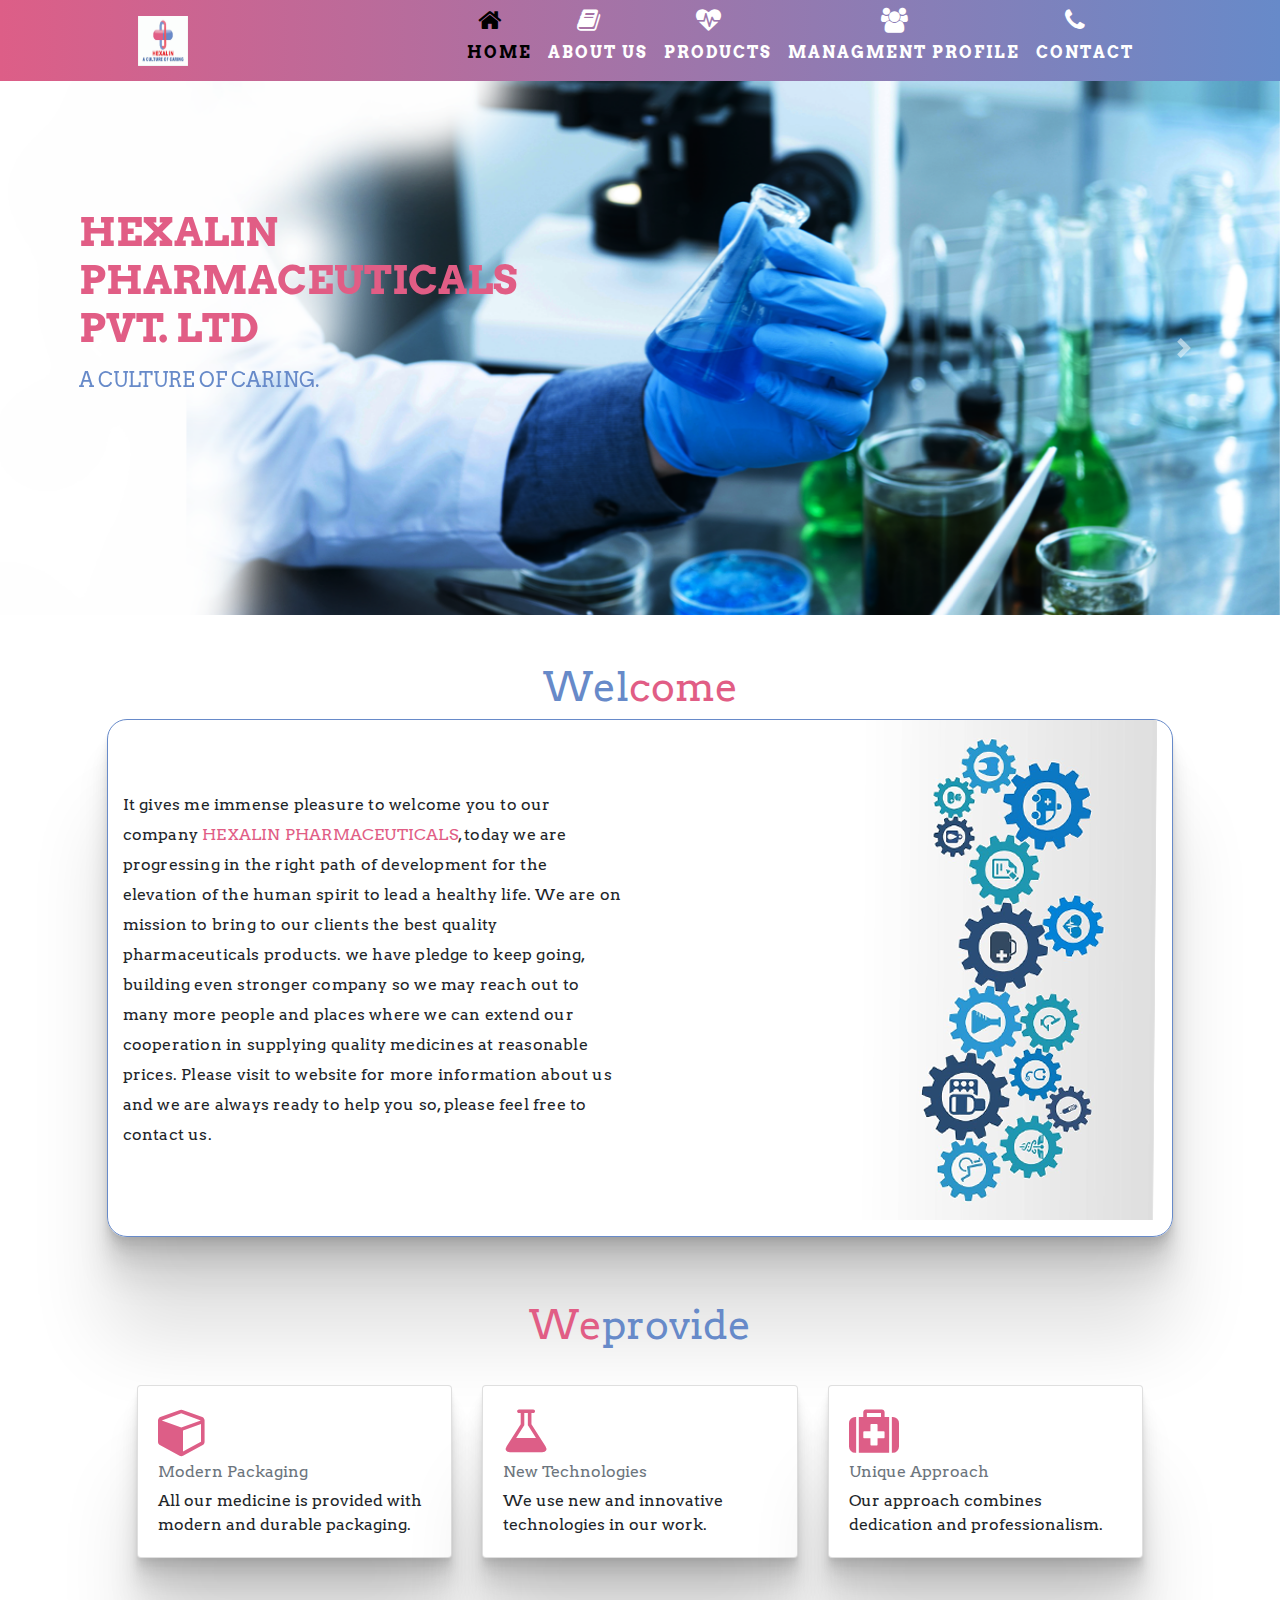
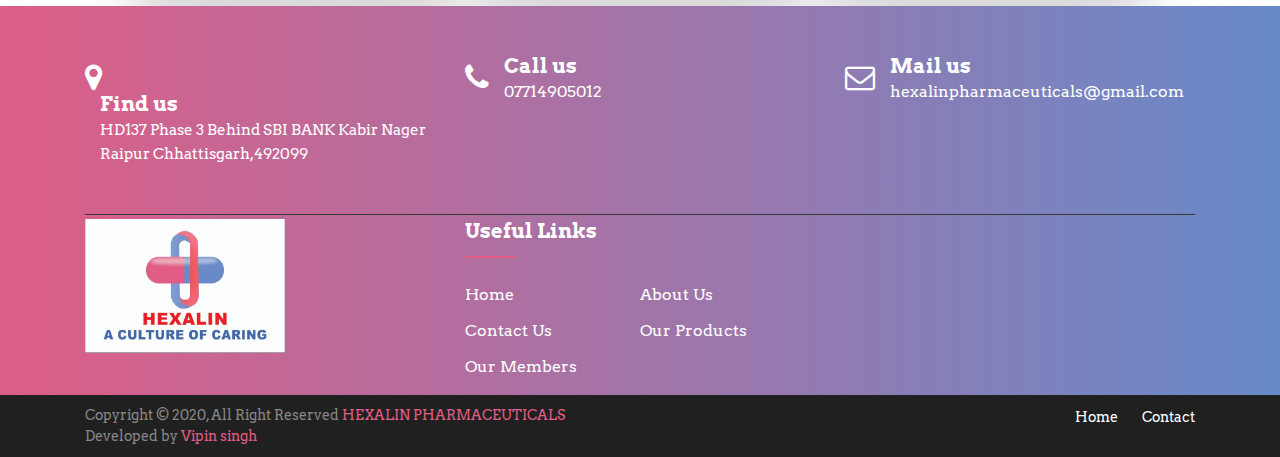
<file: index.html>
<!doctype html>
<html lang="en">

<head>
  <!-- Required meta tags -->
  <meta charset="utf-8">
  <meta name="viewport" content="width=device-width, initial-scale=1, shrink-to-fit=no">

  <!-- Bootstrap CSS -->
  <link rel="stylesheet" href="src/css/bootstrap.min.css">

  <!--  font awesome icons  -->
  <link rel="stylesheet" href="src/css/font-awesome-4.7.0/css/font-awesome.min.css">

  <link rel="stylesheet" href="src/css/style.css">
  <link rel="stylesheet" href="src/css/responsive.css">

  <script>
    window.addEventListener('load',function(){
  document.querySelector('body').classList.add("loaded")  
});
  </script>
  <title>HEXALIN PHARMACEUTICALS</title>
</head>

<body>

  <div id="loader-wrapper">
    <div id="loader"></div>
    <div class="loader-section section-left"></div>
    <div class="loader-section section-right"></div>
  </div>
  <!--Navbar start-->

  <!--navbar started-->
  <header class="nav_style">
    <div class="container-fluid mx-auto">
        <div class="row">
            <div class="col-md-10 col-12 mx-auto">
                <nav class="navbar navbar-expand-lg">
                    <a class="navbar-brand" href="#"><img src="images/logo.jpg" width="50rem" height="50rem"></a>
                    <button class="navbar-toggler" type="button" data-toggle="collapse"
                        data-target="#navbarSupportedContent" aria-controls="navbarSupportedContent"
                        aria-expanded="false" aria-label="Toggle navigation"><img src="images/menu.png" height="30px" width="30px">
                    </button>

                    <div class="collapse navbar-collapse" id="navbarSupportedContent">
                        <ul class="navbar-nav ml-auto text-center">
                            <li class="nav-item">
                              <i class="fa fa-home" aria-hidden="true" style="color:black;"></i>
                                <a class="nav-link" href="index.html" style="color:black;">Home <span class="sr-only">(current)</span></a>
                            </li>
                            <li class="nav-item">
                              <i class="fa fa-book" aria-hidden="true" ></i>
                                <a class="nav-link" href="about.html">About us</a>
                            </li>
                            <li class="nav-item">
                              <i class="fa fa-heartbeat" aria-hidden="true"></i>
                                <a class="nav-link" href="products.html">Products</a>
                            </li>
                            <li class="nav-item">
                              <i class="fa fa-users" aria-hidden="true"></i>
                              <a class="nav-link" href="managment.html">Managment Profile</a>
                          </li>
                            <li class="nav-item">
                              <i class="fa fa-phone" aria-hidden="true"></i>
                                <a class="nav-link" href="contact.html">Contact</a>
                            </li>
                        </ul>
                    </div>
                </nav>
            </div>
        </div>
    </div>
</header>
<!--navbar end-->




  <!--carousel section start-->
  <div id="carousel" class="carousel slide carousel-fade" data-ride="carousel">
    <div class="carousel-inner">
      <div class="carousel-caption hero_text">
        <div class="container-fluid  text-uppercase">
          <h1>HEXALIN PHARMACEUTICALS PVT. Ltd</h1>
          <h5 class="quote my-3">A culture of caring.</h5>
        </div>
      </div>
      <div class="carousel-item active">
        <img src="images/test2.png" class="d-block w-100" alt="...">
      </div>
      <div class="carousel-item">
        <img src="images/test3.png" class="d-block w-100" alt="...">
      </div>
      <div class="carousel-item">
        <img src="images/test4.png" class="d-block w-100" alt="...">
      </div>
     
    <a class="carousel-control-prev" href="#carousel" role="button" data-slide="prev">
      <span class="carousel-control-prev-icon" aria-hidden="true"></span>
      <span class="sr-only">Previous</span>
    </a>
    <a class="carousel-control-next" href="#carousel" role="button" data-slide="next">
      <span class="carousel-control-next-icon" aria-hidden="true"></span>
      <span class="sr-only">Next</span>
    </a>
  </div>
  </div>
  <!--Carousel section end-->

 <!--welcome sectiopn start-->

  <div class="container-fluid mx-auto welcome_section my-5" data-aos="fade-up">
    <div class="row">
      <div class="col-md-10 col-11 mx-auto">
        <div class="main_title">
          <h1><span class="text1">Wel</span><span class="span_text">come</span></h1>
      </div>
        <div class="row welcome_row">
          <div class="col-md-6 col-12 wel_col_text" id="wel_para">
            <div class="main_text">
              <p>It gives me immense pleasure to welcome you to our company <span class="span_text text-uppercase">HEXALIN pharmaceuticals</span>, today we are progressing in the right path of development for the elevation of the human spirit to lead a healthy life. We are on mission to bring to our clients the best quality pharmaceuticals products.
                we have pledge to keep going, building even stronger company so we may reach out to many more people and places where we can extend our cooperation in supplying quality medicines at reasonable prices. Please visit to website for more information about us and we are always ready to help you so, please feel free to contact us. </p>
            </div>
          </div>
          <div class="col-md-6 col-12 d-flex align-items-end justify-content-end" id="wel_img">
            <figure>
              <img src="images/wel.png" class="img-fluid wel1">
              <img src="images/wel2.jpg" class="img-fluid wel2">
            </figure>
          </div>
        </div>
      </div>
    </div>

  </div>

  <!--welcome sectiopn end-->

  <!--we provide start-->

  <div class="container-fluid mx-auto provide_section my-5" data-aos="flip-down">
    <div class="row">
      <div class="col-md-10 col-11 mx-auto">
        <div class="main_title my-3">
          <h1><span class="span_text">We</span><span class="text1">provide</span></h1>
      </div>
      <div class="row we_pro_row d-flex justify-content-center align-items-center mx-auto">
        <div class="col-md-4 col-11">
          <div class="card box" >
            <div class="card-body">
              <h5 class="card-title"><i class="fa fa-cube" aria-hidden="true"></i>
              </h5>
              <h6 class="card-subtitle mb-2 text-muted">Modern Packaging</h6>
              <p class="card-text">All our medicine is provided with modern and durable packaging.</p>
            </div>
          </div>
        </div>
        <div class="col-md-4 col-11">
          <div class="card" >
            <div class="card-body">
              <h5 class="card-title"><i class="fa fa-flask" aria-hidden="true"></i></h5>
              <h6 class="card-subtitle mb-2 text-muted">New Technologies</h6>
              <p class="card-text">We use new and innovative technologies in our work.</p>
            </div>
          </div>
        </div>
        <div class="col-md-4 col-11">
          <div class="card" >
            <div class="card-body">
              <h5 class="card-title"><i class="fa fa-medkit" aria-hidden="true"></i>
              </h5>
              <h6 class="card-subtitle mb-2 text-muted">Unique Approach</h6>
              <p class="card-text">Our approach combines dedication and professionalism.</p>
            </div>
          </div>
        </div>
      </div>
      </div>
      </div>
      </div>


   <!--we provide end-->

    <!--Footer start-->

    <footer class="footer-section">
      <div class="container">
          <div class="footer-cta pt-5 pb-5">
              <div class="row">
                  <div class="col-xl-4 col-md-4 mb-30">
                      <div class="single-cta">
                          <i class="fa fa-map-marker" aria-hidden="true"></i>
                          <div class="cta-text">
                              <h4>Find us</h4>
                              <span>HD137 Phase 3 Behind SBI BANK Kabir Nager Raipur Chhattisgarh,492099</span>
                          </div>
                      </div>
                  </div>
                  <div class="col-xl-4 col-md-4 mb-30">
                      <div class="single-cta">
                          <i class="fa fa-phone" aria-hidden="true"></i>
                          <div class="cta-text">
                              <h4>Call us</h4>
                              <a href="tel:07714905012">07714905012</a>
                          </div>
                      </div>
                  </div>
                  <div class="col-xl-4 col-md-4 mb-30">
                      <div class="single-cta">
                          <i class="fa fa-envelope-o" aria-hidden="true"></i>
                          <div class="cta-text">
                              <h4>Mail us</h4>
                              <a href="mailto:viprock234@gmail.com" ><p class="mail">hexalinpharmaceuticals@gmail.com</p></a>
                          </div>
                      </div>
                  </div>
              </div>
          </div>
          <div class="footer-content pt-1 pb-1">
              <div class="row">
                  <div class="col-xl-4 col-lg-4">
                      <div class="footer-widget">
                          <div class="footer-logo">
                              <a href="index.html"><img src="images/logo.jpg" class="img-fluid" alt="logo"></a>
                          </div>
                      </div>
                  </div>
                  <div class="col-xl-4 col-lg-4 col-md-6">
                      <div class="footer-widget">
                          <div class="footer-widget-heading">
                              <h3>Useful Links</h3>
                          </div>
                          <ul>
                              <li><a href="index.html">Home</a></li>
                              <li><a href="about.html">About us</a></li>
                              <li><a href="contact.html">Contact us</a></li>
                              <li><a href="products.html">Our products</a></li>
                              <li><a href="managment.html">Our members</a></li>
                          </ul>
                      </div>
                  </div>
                  </div>
              </div>
          </div>
      </div>
      <div class="copyright-area">
          <div class="container">
              <div class="row">
                  <div class="col-xl-6 col-lg-6 text-center text-lg-left">
                      <div class="copyright-text">
                          <p>Copyright &copy; 2020, All Right Reserved <a href="index.html">HEXALIN PHARMACEUTICALS</a></p>
                          <p>Developed by <a href="https://vipin7974.github.io/vipin-singh.github.io/">Vipin singh</a></p>
                      </div>
                  </div>
                  <div class="col-xl-6 col-lg-6 d-none d-lg-block text-right">
                      <div class="footer-menu">
                          <ul>
                              <li><a href="index.html">Home</a></li>
                              <li><a href="contact.html">Contact</a></li>
                          </ul>
                      </div>
                  </div>
              </div>
          </div>
      </div>
  </footer>
  
  <!---footer end-->



  <!--  Jquery js file  -->
  <script src="src/js/jquery.3.5.0.js"></script>

  <!--  Bootstrap js file  -->
  <script src="src/js/bootstrap.bundle.js"></script>

</body>

</html>
</file>
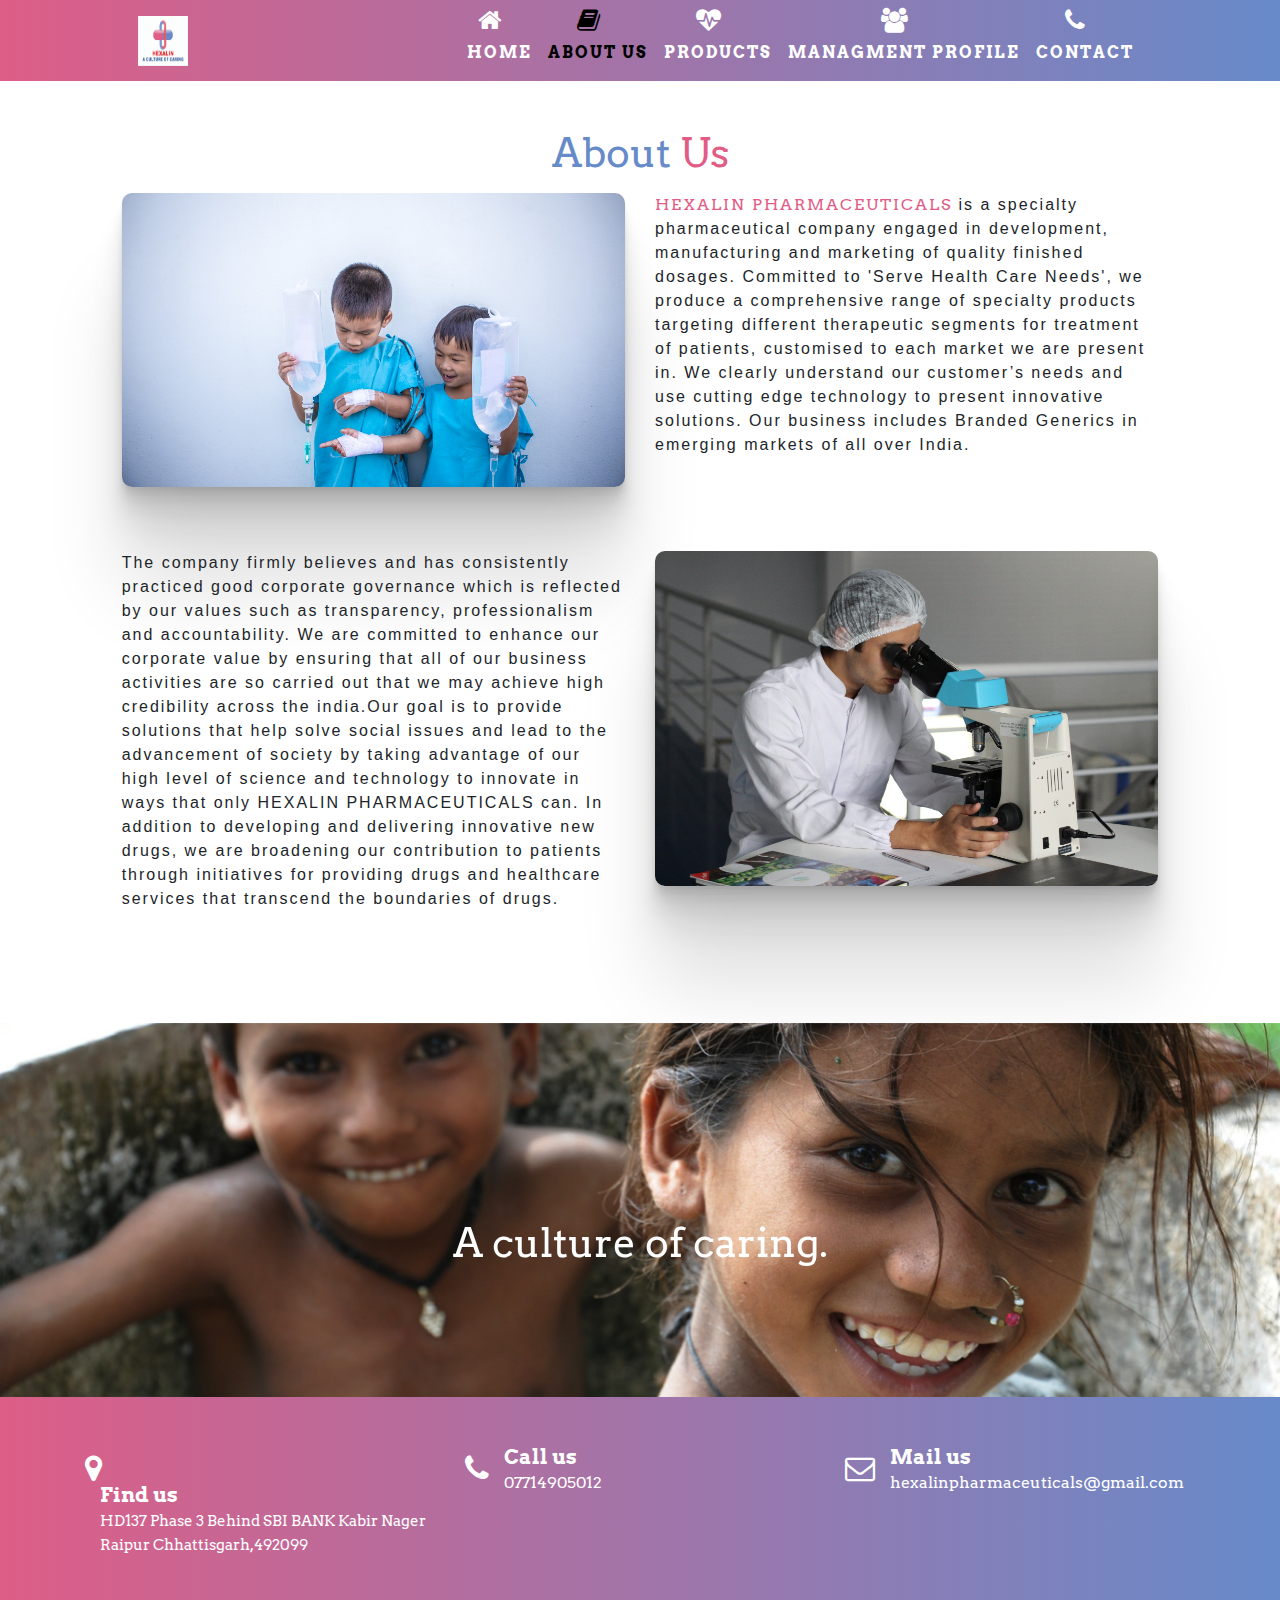
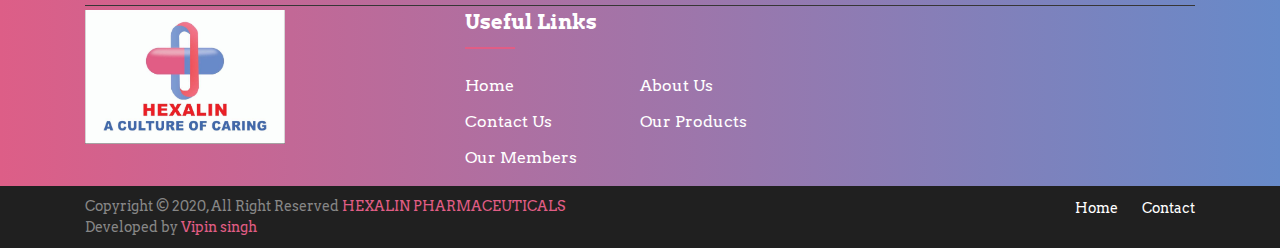
<file: about.html>
<!DOCTYPE html>
<html lang="en">

<head>
    <meta charset="UTF-8">
    <meta name="viewport" content="width=device-width, initial-scale=1.0">
     <!-- Bootstrap CSS -->
  <link rel="stylesheet" href="src/css/bootstrap.min.css">

  <!--  font awesome icons  -->
  <link rel="stylesheet" href="src/css/font-awesome-4.7.0/css/font-awesome.min.css">

    <link rel="stylesheet" href="src/css/style.css">
    <link rel="stylesheet" href="src/css/about.css">
    <link rel="stylesheet" href="src/css/responsive.css">
    <title>about us</title>
</head>

<body>

    <!--navbar started-->
  <header class="nav_style">
    <div class="container-fluid mx-auto">
        <div class="row">
            <div class="col-md-10 col-12 mx-auto">
                <nav class="navbar navbar-expand-lg">
                    <a class="navbar-brand" href="#"><img src="images/logo.jpg" width="50rem" height="50rem"></a>
                    <button class="navbar-toggler" type="button" data-toggle="collapse"
                        data-target="#navbarSupportedContent" aria-controls="navbarSupportedContent"
                        aria-expanded="false" aria-label="Toggle navigation"><img src="images/menu.png" height="30px" width="30px">
                    </button>

                    <div class="collapse navbar-collapse" id="navbarSupportedContent">
                        <ul class="navbar-nav ml-auto text-center">
                            <li class="nav-item">
                              <i class="fa fa-home" aria-hidden="true"></i>
                                <a class="nav-link" href="index.html">Home <span class="sr-only">(current)</span></a>
                            </li>
                            <li class="nav-item">
                              <i class="fa fa-book" aria-hidden="true" style="color:black;"></i>
                                <a class="nav-link" href="about.html" style="color:black;">About us</a>
                            </li>
                            <li class="nav-item">
                              <i class="fa fa-heartbeat" aria-hidden="true"></i>
                                <a class="nav-link" href="products.html">Products</a>
                            </li>
                            <li class="nav-item">
                              <i class="fa fa-users" aria-hidden="true"></i>
                              <a class="nav-link" href="managment.html">Managment Profile</a>
                          </li>
                            <li class="nav-item">
                              <i class="fa fa-phone" aria-hidden="true"></i>
                                <a class="nav-link" href="contact.html">Contact</a>
                            </li>
                        </ul>
                    </div>
                </nav>
            </div>
        </div>
    </div>
</header>
<!--navbar end-->
    <!--About section start-->

    <div class="container-fluid my-5 mx-auto about_main" id="about_main">
        <div class="row">
            <div class="col-md-10 col-11 mx-auto">
                <div class="main_title">
                    <h1><span class="text1">About </span><span class="span_text">Us</span></h1>
                </div>
                <div class="row main_about_row my-3">
                    <div class="col-md-6 col-10 mx-auto first">
                        <figure>
                            <img src="images/antibiotics-1782433_1920.jpg" class="img-fluid">
                        </figure>
                    </div>
                    <div class="col-md-6 col-10 mx-auto  second">
                        <p>
                            <spna class="span_text">HEXALIN PHARMACEUTICALS</spna> is a specialty pharmaceutical company
                            engaged in development, manufacturing and marketing of quality finished dosages. Committed
                            to 'Serve Health Care Needs', we produce a comprehensive range of specialty products
                            targeting different therapeutic segments for treatment of patients, customised to each
                            market we are present in. We clearly understand our customer’s needs and use cutting edge
                            technology to present innovative solutions. Our business includes Branded Generics in
                            emerging markets of all over India.
                        </p>
                    </div>
                </div>
                <div class="row main_about_row my-5">
                    <div class="col-md-6 col-10 mx-auto second">
                        <p>
                            The company firmly believes and has consistently practiced good corporate governance which is reflected by our values such as transparency, professionalism and accountability. We are committed to enhance our corporate value by ensuring that all of our business activities are so carried out that we may achieve high credibility across the india.Our goal is to provide solutions that help solve social issues and lead to the advancement of society by taking advantage of our high level of science and technology to innovate in ways that only HEXALIN PHARMACEUTICALS can. In addition to developing and delivering innovative new drugs, we are broadening our contribution to patients through initiatives for providing drugs and healthcare services that transcend the boundaries of drugs.
                        </p>
                    </div>
                    <div class="col-md-6 col-10 first mx-auto">
                        <figure>
                            <img src="images/scientist-2141259_1920.jpg" class="img-fluid">
                        </figure>
                    </div>
                </div>
            </div>
        </div>
    </div>
    </div>
    <!--About section end-->

    <!---Images section-->
    <div id="carousel2" class="carousel slide carousel-fade" data-ride="carousel" data-interval="3000">
        <div class="carousel-inner">
            <div class="carousel-caption" id="img_text">
                <h1>A culture of caring.</h1>
            </div>
            <div class="carousel-item active">
                <img class="d-block w-100" src="images/sss1.png" alt="First slide">
            </div>
            <div class="carousel-item">
                <img class="d-block w-100" src="images/ssssss.png" alt="Second slide">
            </div>
            <div class="carousel-item">
                <img class="d-block w-100" src="images/sssss2.png" alt="Second slide">
            </div>
        </div>
    </div>
    <!---Images section-->

  <!--Footer start-->

  <footer class="footer-section">
    <div class="container">
        <div class="footer-cta pt-5 pb-5">
            <div class="row">
                <div class="col-xl-4 col-md-4 mb-30">
                    <div class="single-cta">
                        <i class="fa fa-map-marker" aria-hidden="true"></i>
                        <div class="cta-text">
                            <h4>Find us</h4>
                            <span>HD137 Phase 3 Behind SBI BANK Kabir Nager Raipur Chhattisgarh,492099</span>
                        </div>
                    </div>
                </div>
                <div class="col-xl-4 col-md-4 mb-30">
                    <div class="single-cta">
                        <i class="fa fa-phone" aria-hidden="true"></i>
                        <div class="cta-text">
                            <h4>Call us</h4>
                            <a href="tel:07714905012">07714905012</a>
                        </div>
                    </div>
                </div>
                <div class="col-xl-4 col-md-4 mb-30">
                    <div class="single-cta">
                        <i class="fa fa-envelope-o" aria-hidden="true"></i>
                        <div class="cta-text">
                            <h4>Mail us</h4>
                            <a href="mailto:viprock234@gmail.com" ><p class="mail">hexalinpharmaceuticals@gmail.com</p></a>
                        </div>
                    </div>
                </div>
            </div>
        </div>
        <div class="footer-content pt-1 pb-1">
            <div class="row">
                <div class="col-xl-4 col-lg-4">
                    <div class="footer-widget">
                        <div class="footer-logo">
                            <a href="index.html"><img src="images/logo.jpg" class="img-fluid" alt="logo"></a>
                        </div>
                    </div>
                </div>
                <div class="col-xl-4 col-lg-4 col-md-6">
                    <div class="footer-widget">
                        <div class="footer-widget-heading">
                            <h3>Useful Links</h3>
                        </div>
                        <ul>
                            <li><a href="index.html">Home</a></li>
                            <li><a href="about.html">About us</a></li>
                            <li><a href="contact.html">Contact us</a></li>
                            <li><a href="products.html">Our products</a></li>
                            <li><a href="managment.html">Our members</a></li>
                        </ul>
                    </div>
                </div>
                </div>
            </div>
        </div>
    </div>
    <div class="copyright-area">
        <div class="container">
            <div class="row">
                <div class="col-xl-6 col-lg-6 text-center text-lg-left">
                    <div class="copyright-text">
                        <p>Copyright &copy; 2020, All Right Reserved <a href="index.html">HEXALIN PHARMACEUTICALS</a></p>
                        <p>Developed by <a href="https://vipin7974.github.io/vipin-singh.github.io/">Vipin singh</a></p>
                    </div>
                </div>
                <div class="col-xl-6 col-lg-6 d-none d-lg-block text-right">
                    <div class="footer-menu">
                        <ul>
                            <li><a href="index.html">Home</a></li>
                            <li><a href="contact.html">Contact</a></li>
                        </ul>
                    </div>
                </div>
            </div>
        </div>
    </div>
</footer>

<!---footer end-->


    <!--  Jquery js file  -->
    <script src="src/js/jquery.3.5.0.js"></script>

    <!--  Bootstrap js file  -->
    <script src="src/js/bootstrap.bundle.js"></script>
</body>

</html>
</file>
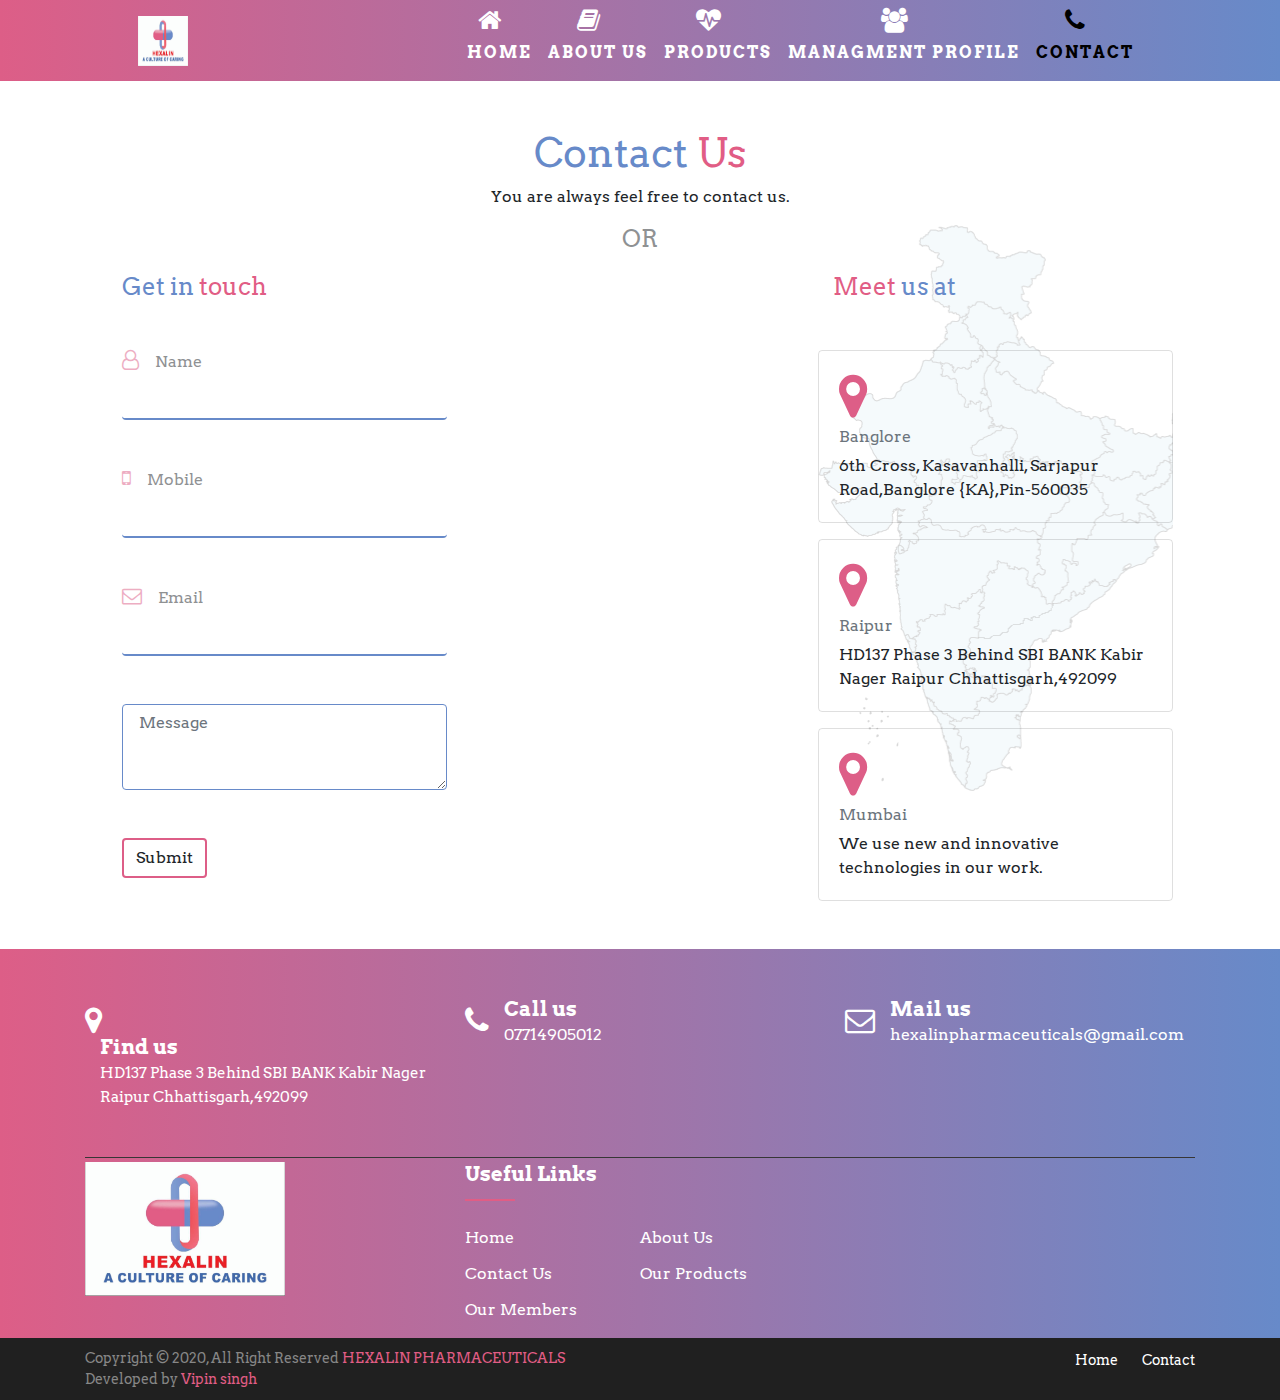
<file: contact.html>
<!DOCTYPE html>
<html lang="en">

<head>
    <meta charset="UTF-8">
    <meta name="viewport" content="width=device-width, initial-scale=1.0">
     <!-- Bootstrap CSS -->
  <link rel="stylesheet" href="src/css/bootstrap.min.css">

  <!--  font awesome icons  -->
  <link rel="stylesheet" href="src/css/font-awesome-4.7.0/css/font-awesome.min.css">

    <link rel="stylesheet" href="src/css/style.css">
    <link rel="stylesheet" href="src/css/contact.css">
    <link rel="stylesheet" href="src/css/responsive.css">

    <title>HEXALIN PHARMACEUTICALS</title>
</head>

<body>
    <script type="text/javascript">var submitted=false;</script>
    
    <!--Update the URL for thank you page on form submit -->
    <iframe name="hidden_iframe" id="hidden_iframe" style="display:none;"      
    onload="if(submitted){window.location.href = '/';}"></iframe> 
   <!--navbar started-->
  <header class="nav_style">
    <div class="container-fluid mx-auto">
        <div class="row">
            <div class="col-md-10 col-12 mx-auto">
                <nav class="navbar navbar-expand-lg">
                    <a class="navbar-brand" href="#"><img src="images/logo.jpg" width="50rem" height="50rem"></a>
                    <button class="navbar-toggler" type="button" data-toggle="collapse"
                        data-target="#navbarSupportedContent" aria-controls="navbarSupportedContent"
                        aria-expanded="false" aria-label="Toggle navigation"><img src="images/menu.png" height="30px" width="30px">
                    </button>

                    <div class="collapse navbar-collapse" id="navbarSupportedContent">
                        <ul class="navbar-nav ml-auto text-center">
                            <li class="nav-item">
                              <i class="fa fa-home" aria-hidden="true"></i>
                                <a class="nav-link" href="index.html">Home <span class="sr-only">(current)</span></a>
                            </li>
                            <li class="nav-item">
                              <i class="fa fa-book" aria-hidden="true" ></i>
                                <a class="nav-link" href="about.html">About us</a>
                            </li>
                            <li class="nav-item">
                              <i class="fa fa-heartbeat" aria-hidden="true"></i>
                                <a class="nav-link" href="products.html">Products</a>
                            </li>
                            <li class="nav-item">
                              <i class="fa fa-users" aria-hidden="true"></i>
                              <a class="nav-link" href="managment.html">Managment Profile</a>
                          </li>
                            <li class="nav-item">
                              <i class="fa fa-phone" aria-hidden="true" style="color:black;"></i>
                                <a class="nav-link" href="contact.html" style="color:black;">Contact</a>
                            </li>
                        </ul>
                    </div>
                </nav>
            </div>
        </div>
    </div>
</header>
<!--navbar end-->
    <!--Contact start-->

    <div class="container-fluid contact_section mx-auto my-5">
        <div class="row">
            <div class="col-md-10 col-11 mx-auto">
                <div class="main_title">
                    <h1><span class="text1">Contact </span><span class="span_text">Us</span></h1>
                    <p>You are always feel free to contact us.</p>
                </div>
                <div class="row">
                    <div class="col-md-4 col-11">
                        <h4 class="mt-5 mb-5"><span class="text1">Get in </span><span class="span_text">touch</span></h4>
                        <div class="form_main">
                            <form action="https://docs.google.com/forms/u/0/d/e/1FAIpQLSfkD1iq9BWVIzpPpa2kbtjkOzFMnp-pOhJW7Y9jcfgt_P-neQ/formResponse" method="post" target="hidden_iframe" id=myForm>
                                <div class="form-group mb-5">
                                    <label for="name"><i class="fa fa-user-o" aria-hidden="true" required></i>&emsp;Name</label>
                                  <input type="text" name="entry.399232036" class="form-control">
                                </div>
                                <div class="form-group  mb-5">
                                    <label for="mobile"><i class="fa fa-mobile" aria-hidden="true"></i>&emsp;Mobile</label>
                                    <input type="tel" pattern=".{10}" class="form-control" name="entry.194133770" required>
                                  </div>
                                  <div class="form-group  mb-5">
                                    <label for="name"><i class="fa fa-envelope-o" aria-hidden="true"></i>&emsp;Email</label>
                                    <input type="email" class="form-control" name="entry.1396763570" pattern="[a-z0-9._%+-]+@[a-z0-9.-]+\.[a-z]{2,4}$" required> 
                                  </div>
                                <div class="form-group  mb-5">
                                  <textarea class="form-control"  rows="3" placeholder=" Message" name="entry.116326648" required></textarea>
                                </div>
                                <button type="submit" class="btn submit_btn" onsubmit="myFunction()">Submit</button>
                              </form>
                            </div>
                    </div>
                    <div class="col-md-4 col-11 text-center " style="opacity: 0.5;">
                        <h4>OR</h4>
                    </div>
                    <div class="col-md-4 col-11" id="location" style="background-image: url('images/India-Map-PNG-Transparent-HD-Photo.png');background-repeat: no-repeat;position: center;width: 100%;height: 100%;;">
                        <h4 class="mt-5 mb-5"><span class="span_text">Meet</span><span class="text1"> us at</span></h4>
                        <div class="row mb-3">
                              <div class="card" >
                                <div class="card-body">
                                  <h5 class="card-title"><i class="fa fa-map-marker" aria-hidden="true"></i></h5>
                                  <h6 class="card-subtitle mb-2 text-muted">Banglore</h6>
                                  <p class="card-text">6th Cross, Kasavanhalli, Sarjapur Road,Banglore {KA},Pin-560035</p>
                                </div>
                              </div>
                        </div>
                        <div class="row mb-3">
                            <div class="card" >
                                <div class="card-body">
                                  <h5 class="card-title"><i class="fa fa-map-marker" aria-hidden="true"></i></h5>
                                  <h6 class="card-subtitle mb-2 text-muted">Raipur</h6>
                                  <p class="card-text">HD137 Phase 3 Behind SBI BANK Kabir Nager Raipur Chhattisgarh,492099</p>
                                </div>
                              </div>
                        </div>
                        <div class="row">
                            <div class="card" >
                                <div class="card-body">
                                  <h5 class="card-title"><i class="fa fa-map-marker" aria-hidden="true"></i></h5>
                                  <h6 class="card-subtitle mb-2 text-muted">Mumbai</h6>
                                  <p class="card-text">We use new and innovative technologies in our work.</p>
                                </div>
                              </div>
                        </div>
                    </div>
                </div>
            </div>
        </div>
    </div>
    <!--Contact end-->




   <!--Footer start-->

   <footer class="footer-section">
    <div class="container">
        <div class="footer-cta pt-5 pb-5">
            <div class="row">
                <div class="col-xl-4 col-md-4 mb-30">
                    <div class="single-cta">
                        <i class="fa fa-map-marker" aria-hidden="true"></i>
                        <div class="cta-text">
                            <h4>Find us</h4>
                            <span>HD137 Phase 3 Behind SBI BANK Kabir Nager Raipur Chhattisgarh,492099</span>
                        </div>
                    </div>
                </div>
                <div class="col-xl-4 col-md-4 mb-30">
                    <div class="single-cta">
                        <i class="fa fa-phone" aria-hidden="true"></i>
                        <div class="cta-text">
                            <h4>Call us</h4>
                            <a href="tel:07714905012">07714905012</a>
                        </div>
                    </div>
                </div>
                <div class="col-xl-4 col-md-4 mb-30">
                    <div class="single-cta">
                        <i class="fa fa-envelope-o" aria-hidden="true"></i>
                        <div class="cta-text">
                            <h4>Mail us</h4>
                            <a href="mailto:viprock234@gmail.com" ><p class="mail">hexalinpharmaceuticals@gmail.com</p></a>
                        </div>
                    </div>
                </div>
            </div>
        </div>
        <div class="footer-content pt-1 pb-1">
            <div class="row">
                <div class="col-xl-4 col-lg-4">
                    <div class="footer-widget">
                        <div class="footer-logo">
                            <a href="index.html"><img src="images/logo.jpg" class="img-fluid" alt="logo"></a>
                        </div>
                    </div>
                </div>
                <div class="col-xl-4 col-lg-4 col-md-6">
                    <div class="footer-widget">
                        <div class="footer-widget-heading">
                            <h3>Useful Links</h3>
                        </div>
                        <ul>
                            <li><a href="index.html">Home</a></li>
                            <li><a href="about.html">About us</a></li>
                            <li><a href="contact.html">Contact us</a></li>
                            <li><a href="products.html">Our products</a></li>
                            <li><a href="managment.html">Our members</a></li>
                        </ul>
                    </div>
                </div>
                </div>
            </div>
        </div>
    </div>
    <div class="copyright-area">
        <div class="container">
            <div class="row">
                <div class="col-xl-6 col-lg-6 text-center text-lg-left">
                    <div class="copyright-text">
                        <p>Copyright &copy; 2020, All Right Reserved <a href="index.html">HEXALIN PHARMACEUTICALS</a></p>
                        <p>Developed by <a href="https://vipin7974.github.io/vipin-singh.github.io/">Vipin singh</a></p>
                    </div>
                </div>
                <div class="col-xl-6 col-lg-6 d-none d-lg-block text-right">
                    <div class="footer-menu">
                        <ul>
                            <li><a href="index.html">Home</a></li>
                            <li><a href="contact.html">Contact</a></li>
                        </ul>
                    </div>
                </div>
            </div>
        </div>
    </div>
</footer>

<!---footer end-->



     <!--  Jquery js file  -->
     <script src="src/js/jquery.3.5.0.js"></script>

     <!--  Bootstrap js file  -->
     <script src="src/js/bootstrap.bundle.js"></script>
</body>

</html>
</file>
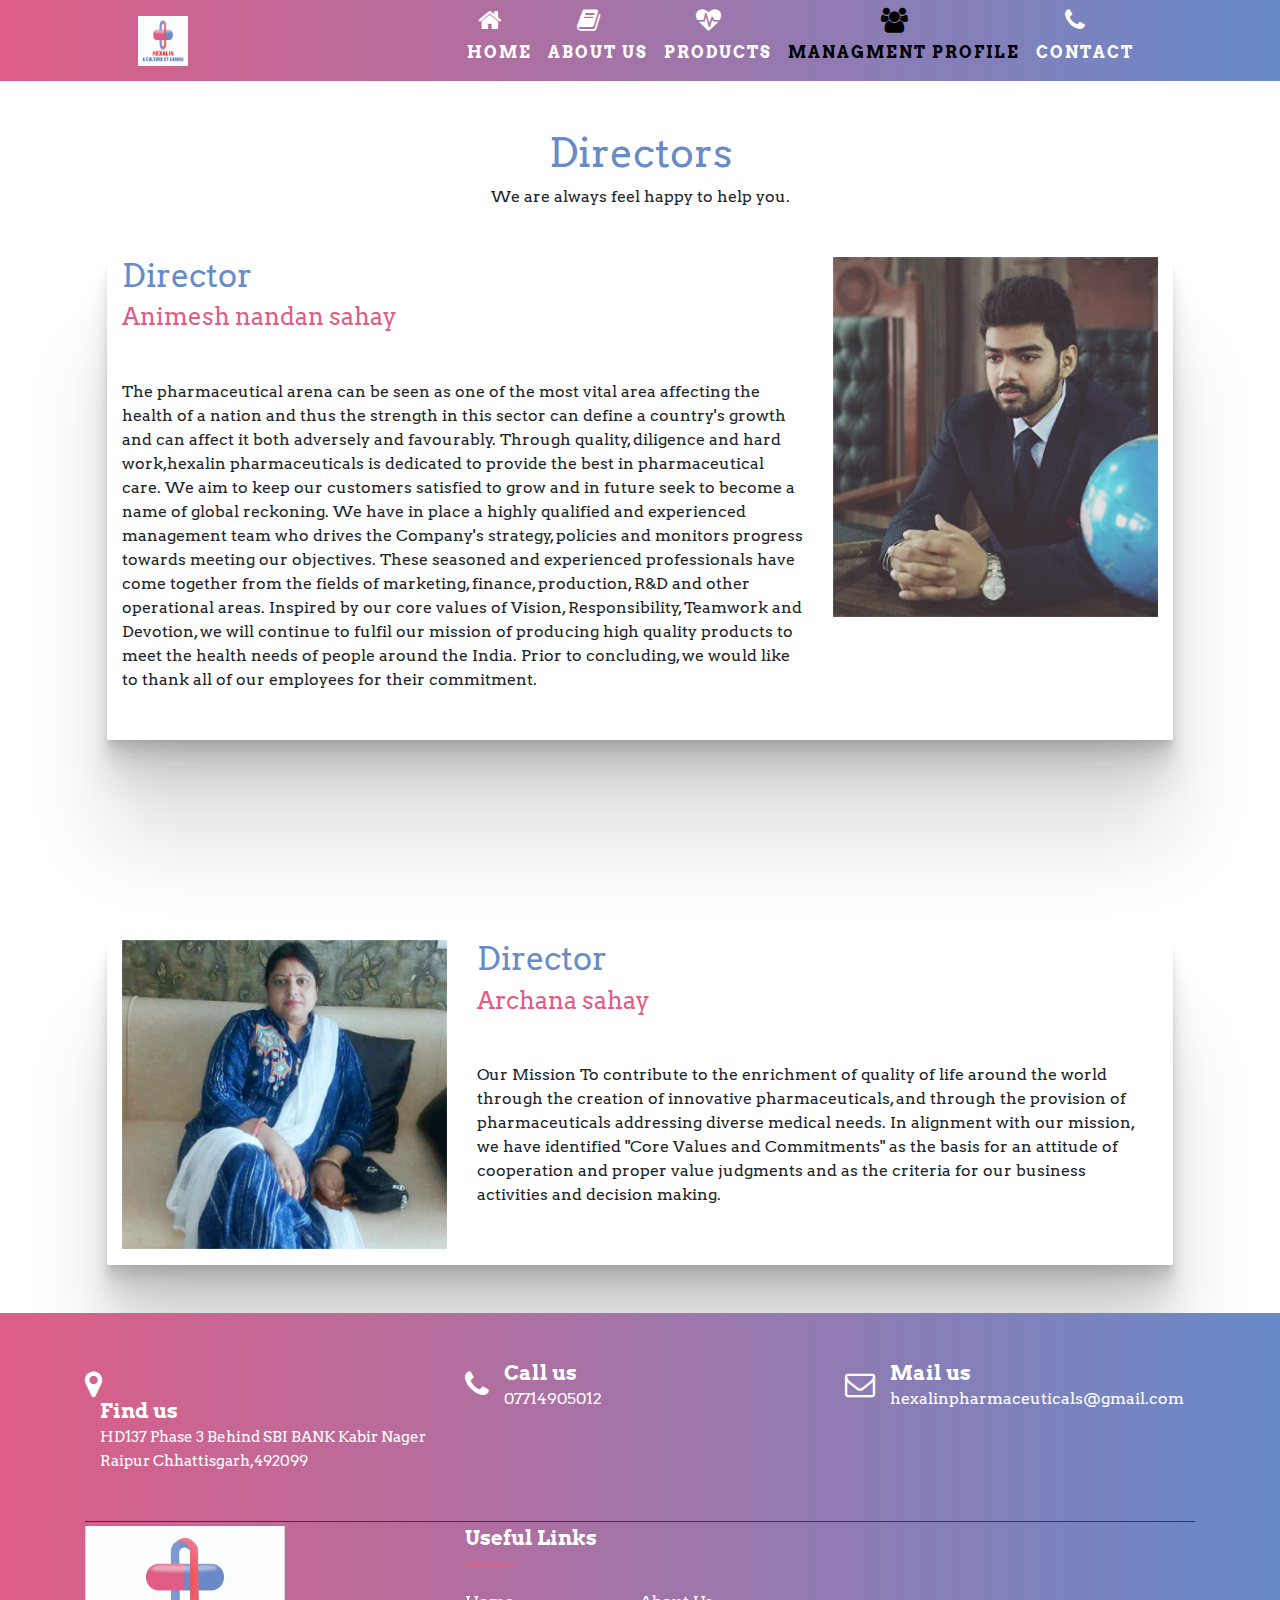
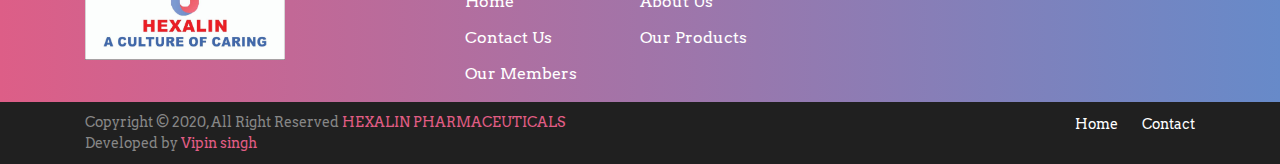
<file: managment.html>
<!DOCTYPE html>
<html lang="en">

<head>
    <meta charset="UTF-8">
    <meta name="viewport" content="width=device-width, initial-scale=1.0">
    <!-- Bootstrap CSS -->
    <link rel="stylesheet" href="src/css/bootstrap.min.css">

    <!--  font awesome icons  -->
    <link rel="stylesheet" href="src/css/font-awesome-4.7.0/css/font-awesome.min.css">

    <link rel="stylesheet" href="src/css/style.css">
    <link rel="stylesheet" href="src/css/managment.css">
    <link rel="stylesheet" href="src/css/responsive.css">

    <title>HEXALIN PHARMACEUTICALS</title>
</head>

<body>

    <!--navbar started-->
    <header class="nav_style">
        <div class="container-fluid mx-auto">
            <div class="row">
                <div class="col-md-10 col-12 mx-auto">
                    <nav class="navbar navbar-expand-lg">
                        <a class="navbar-brand" href="#"><img src="images/logo.jpg" width="50rem" height="50rem"></a>
                        <button class="navbar-toggler" type="button" data-toggle="collapse"
                            data-target="#navbarSupportedContent" aria-controls="navbarSupportedContent"
                            aria-expanded="false" aria-label="Toggle navigation"><img src="images/menu.png"
                                height="30px" width="30px">
                        </button>

                        <div class="collapse navbar-collapse" id="navbarSupportedContent">
                            <ul class="navbar-nav ml-auto text-center">
                                <li class="nav-item">
                                    <i class="fa fa-home" aria-hidden="true"></i>
                                    <a class="nav-link" href="index.html">Home <span
                                            class="sr-only">(current)</span></a>
                                </li>
                                <li class="nav-item">
                                    <i class="fa fa-book" aria-hidden="true"></i>
                                    <a class="nav-link" href="about.html">About us</a>
                                </li>
                                <li class="nav-item">
                                    <i class="fa fa-heartbeat" aria-hidden="true"></i>
                                    <a class="nav-link" href="products.html">Products</a>
                                </li>
                                <li class="nav-item">
                                    <i class="fa fa-users" aria-hidden="true" style="color:black;"></i>
                                    <a class="nav-link" href="managment.html" style="color:black;">Managment Profile</a>
                                </li>
                                <li class="nav-item">
                                    <i class="fa fa-phone" aria-hidden="true"></i>
                                    <a class="nav-link" href="contact.html">Contact</a>
                                </li>
                            </ul>
                        </div>
                    </nav>
                </div>
            </div>
        </div>
    </header>
    <!--navbar end-->

    <div class="container-fluid mx-auto my-5">
        <div class="row">
            <div class="col-md-10 col-11 mx-auto">
                <div class="main_title">
                    <h1><span class="text1">Directors</span></h1>
                    <p>We are always feel happy to help you.</p>
                </div>
                    <div class="row my-5 first_d">
                        <div class="col-md-8 col-10 mx-auto d_text">
                            <div>
                                <h2 class="text1">Director</h2>
                                <h4 class="span_text">Animesh nandan sahay</h4>
                                <p class="my-5">The pharmaceutical arena can be seen as one of the most vital area affecting the health of a nation and thus the strength in this sector can define a country's growth and can affect it both adversely and favourably. Through quality, diligence and hard work,hexalin pharmaceuticals  is dedicated to provide the best in pharmaceutical care. We aim to keep our customers satisfied to grow and in future seek to become a name of global reckoning.

                                    We have in place a highly qualified and experienced management team who drives the Company's strategy, policies and monitors progress towards meeting our objectives. These seasoned and experienced professionals have come together from the fields of marketing, finance, production, R&D and other operational areas. Inspired by our core values of Vision, Responsibility, Teamwork and Devotion, we will continue to fulfil our mission of producing high quality products to meet the health needs of people around the India.
                                    
                                    Prior to concluding, we would like to thank  all of our employees for their commitment.</p>
                            </div>
                        </div>
                        <div class="col-md-4 col-10 mx-auto d_img">
                            <figure>
                                <img src="images/ani.png" class="img-fluid">
                            </figure>
                        </div>
                    </div>

                    <div class="row second_d">
                        <div class="col-md-4 col-10 mx-auto">
                            <figure>
                                <img src="images/anii.png" class="img-fluid">
                            </figure>
                        </div>
                        <div class="col-md-8 col-10 mx-auto">
                            <div>
                                <h2 class="text1">Director</h2>
                                <h4 class="span_text">Archana sahay</h4>
                                <p class="my-5">Our Mission
                                    To contribute to the enrichment of quality of life around the world through the creation of innovative pharmaceuticals, and through the provision of pharmaceuticals addressing diverse medical needs.
                                    
                                    In alignment with our mission, we have identified "Core Values and Commitments" as the basis for an attitude of cooperation and proper value judgments and as the criteria for our business activities and decision making.</p>
                            </div>
                        </div>
                    </div>
            </div>
        </div>
    </div>



    <!--Footer start-->

    <footer class="footer-section">
        <div class="container">
            <div class="footer-cta pt-5 pb-5">
                <div class="row">
                    <div class="col-xl-4 col-md-4 mb-30">
                        <div class="single-cta">
                            <i class="fa fa-map-marker" aria-hidden="true"></i>
                            <div class="cta-text">
                                <h4>Find us</h4>
                                <span>HD137 Phase 3 Behind SBI BANK Kabir Nager Raipur Chhattisgarh,492099</span>
                            </div>
                        </div>
                    </div>
                    <div class="col-xl-4 col-md-4 mb-30">
                        <div class="single-cta">
                            <i class="fa fa-phone" aria-hidden="true"></i>
                            <div class="cta-text">
                                <h4>Call us</h4>
                                <a href="tel:07714905012">07714905012</a>
                            </div>
                        </div>
                    </div>
                    <div class="col-xl-4 col-md-4 mb-30">
                        <div class="single-cta">
                            <i class="fa fa-envelope-o" aria-hidden="true"></i>
                            <div class="cta-text">
                                <h4>Mail us</h4>
                                <a href="mailto:viprock234@gmail.com">
                                    <p class="mail">hexalinpharmaceuticals@gmail.com</p>
                                </a>
                            </div>
                        </div>
                    </div>
                </div>
            </div>
            <div class="footer-content pt-1 pb-1">
                <div class="row">
                    <div class="col-xl-4 col-lg-4">
                        <div class="footer-widget">
                            <div class="footer-logo">
                                <a href="index.html"><img src="images/logo.jpg" class="img-fluid" alt="logo"></a>
                            </div>
                        </div>
                    </div>
                    <div class="col-xl-4 col-lg-4 col-md-6">
                        <div class="footer-widget">
                            <div class="footer-widget-heading">
                                <h3>Useful Links</h3>
                            </div>
                            <ul>
                                <li><a href="index.html">Home</a></li>
                                <li><a href="about.html">About us</a></li>
                                <li><a href="contact.html">Contact us</a></li>
                                <li><a href="products.html">Our products</a></li>
                                <li><a href="managment.html">Our members</a></li>
                            </ul>
                        </div>
                    </div>
                </div>
            </div>
        </div>
        </d>
        <div class="copyright-area">
            <div class="container">
                <div class="row">
                    <div class="col-xl-6 col-lg-6 text-center text-lg-left">
                        <div class="copyright-text">
                            <p>Copyright &copy; 2020, All Right Reserved <a href="index.html">HEXALIN
                                    PHARMACEUTICALS</a></p>
                            <p>Developed by <a href="https://vipin7974.github.io/vipin-singh.github.io/">Vipin singh</a>
                            </p>
                        </div>
                    </div>
                    <div class="col-xl-6 col-lg-6 d-none d-lg-block text-right">
                        <div class="footer-menu">
                            <ul>
                                <li><a href="index.html">Home</a></li>
                                <li><a href="contact.html">Contact</a></li>
                            </ul>
                        </div>
                    </div>
                </div>
            </div>
        </div>
    </footer>

    <!---footer end-->

    <!--  Jquery js file  -->
    <script src="src/js/jquery.3.5.0.js"></script>

    <!--  Bootstrap js file  -->
    <script src="src/js/bootstrap.bundle.js"></script>
</body>

</html>
</file>
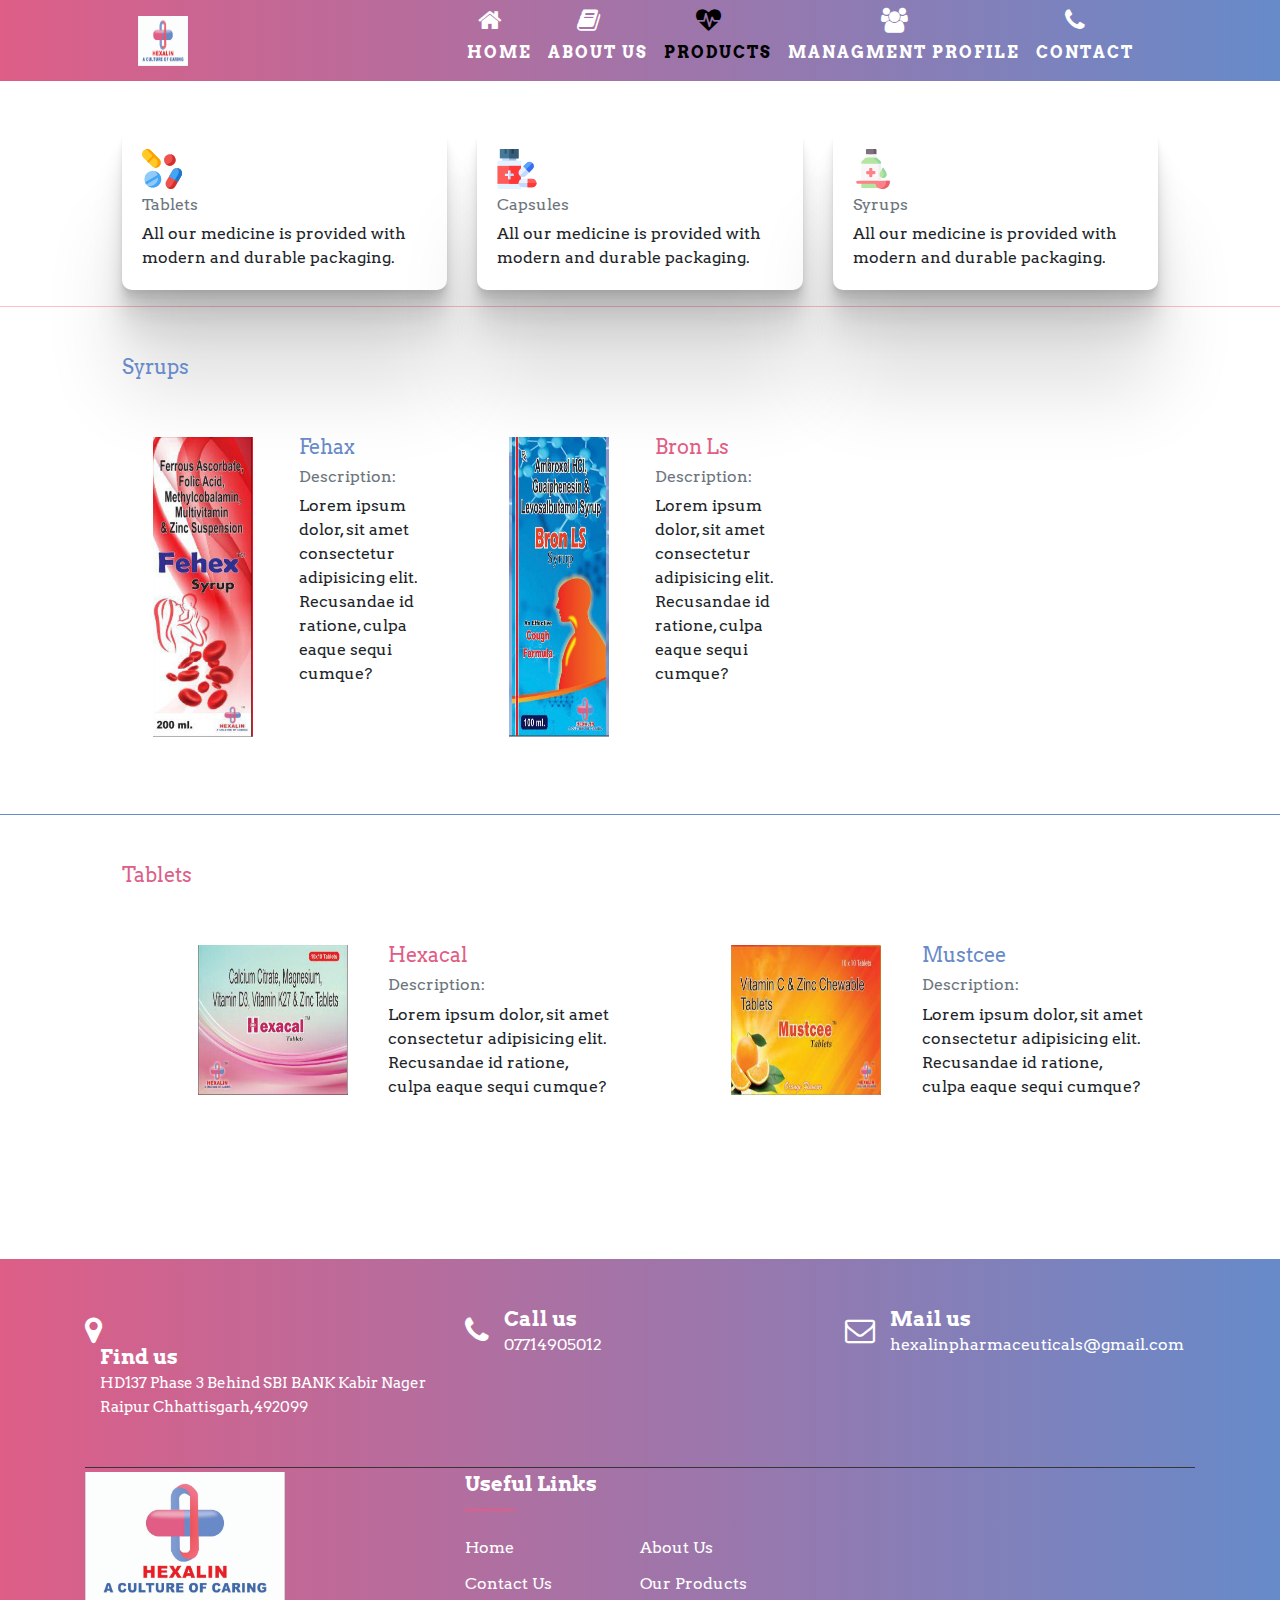
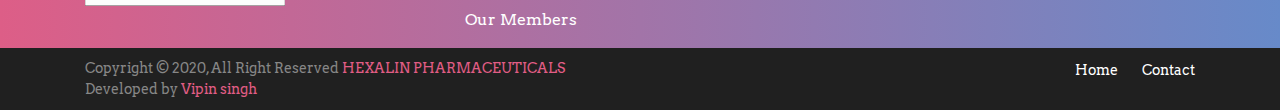
<file: products.html>
<!DOCTYPE html>
<html lang="en">
<head>
    <meta charset="UTF-8">
    <meta name="viewport" content="width=device-width, initial-scale=1.0">
     <!-- Bootstrap CSS -->
  <link rel="stylesheet" href="src/css/bootstrap.min.css">

  <!--  font awesome icons  -->
  <link rel="stylesheet" href="src/css/font-awesome-4.7.0/css/font-awesome.min.css">

    <link rel="stylesheet" href="src/css/style.css">
    <link rel="stylesheet" href="src/css/products.css">
    <link rel="stylesheet" href="src/css/responsive.css">

    <title>HEXALIN PHARMACEUTICALS</title>
<body>
      <!--navbar started-->
  <header class="nav_style">
    <div class="container-fluid mx-auto">
        <div class="row">
            <div class="col-md-10 col-12 mx-auto">
                <nav class="navbar navbar-expand-lg">
                    <a class="navbar-brand" href="#"><img src="images/logo.jpg" width="50rem" height="50rem"></a>
                    <button class="navbar-toggler" type="button" data-toggle="collapse"
                        data-target="#navbarSupportedContent" aria-controls="navbarSupportedContent"
                        aria-expanded="false" aria-label="Toggle navigation"><img src="images/menu.png" height="30px" width="30px">
                    </button>

                    <div class="collapse navbar-collapse" id="navbarSupportedContent">
                        <ul class="navbar-nav ml-auto text-center">
                            <li class="nav-item">
                              <i class="fa fa-home" aria-hidden="true"></i>
                                <a class="nav-link" href="index.html">Home <span class="sr-only">(current)</span></a>
                            </li>
                            <li class="nav-item">
                              <i class="fa fa-book" aria-hidden="true" ></i>
                                <a class="nav-link" href="about.html">About us</a>
                            </li>
                            <li class="nav-item">
                              <i class="fa fa-heartbeat" aria-hidden="true" style="color:black;"></i>
                                <a class="nav-link" href="products.html" style="color:black;">Products</a>
                            </li>
                            <li class="nav-item">
                              <i class="fa fa-users" aria-hidden="true"></i>
                              <a class="nav-link" href="managment.html">Managment Profile</a>
                          </li>
                            <li class="nav-item">
                              <i class="fa fa-phone" aria-hidden="true"></i>
                                <a class="nav-link" href="contact.html">Contact</a>
                            </li>
                        </ul>
                    </div>
                </nav>
            </div>
        </div>
    </div>
</header>
<!--navbar end-->

<!--Products card start-->
<div class="container-fluid mx-auto my-5 products_section">
    <div class="row">
        <div class="col-md-10 col-12 mx-auto">
            <div class="row">
                <div class="col-md-4 col-11 mb-3">
                    <div class="card box" >
                        <div class="card-body">
                          <h5 class="card-title"><img src="images/drug.svg" height="40px" width="40px">
                          </h5>
                          <h6 class="card-subtitle mb-2 text-muted">Tablets</h6>
                          <p class="card-text">All our medicine is provided with modern and durable packaging.</p>
                        </div>
                      </div>
                </div>
                <div class="col-md-4 col-11 mb-3">
                    <div class="card box" >
                        <div class="card-body">
                          <h5 class="card-title"><img src="images/capsule.svg" height="40px" width="40px">
                          </h5>
                          <h6 class="card-subtitle mb-2 text-muted">Capsules</h6>
                          <p class="card-text">All our medicine is provided with modern and durable packaging.</p>
                        </div>
                      </div>
                </div>
                <div class="col-md-4 col-11 mb-3">
                    <div class="card box" >
                        <div class="card-body">
                          <h5 class="card-title"><img src="images/syrup.svg" height="40px" width="40px">
                          </h5>
                          <h6 class="card-subtitle mb-2 text-muted">Syrups</h6>
                          <p class="card-text">All our medicine is provided with modern and durable packaging.</p>
                        </div>
                      </div>
                </div>
               
            </div>
            </div>
            </div>
            </div>
<!--Products card end-->

<!--syrup start-->
<div class="container-fluid mx-auto my-5 syrup_section">
    <div class="row">
        <div class="col-md-10 col-12 mx-auto">
            <h5 style="color:#678AC9;">Syrups</h5>
            <div class="row">
                <div class="col-md-4 col-11 mb-3">
                   <div class="pro_box container">
                        <div class="row">
                            <div class="col-md-6 col-11 mx-auto d-flex justify-content-center img_sec">
                                <div class="page">
                                    <div class="container">
                                      <div class="box-wrapper">
                                        <div class="box-faces">
                                          <div class="box-face box-face--is-front">
                                              <img src="images/fehax-1.jpg" width="100px" height="300px">
                                          </div>
                                          <div class="box-face box-face--is-back">
                                            <img src="images/fehax-1.jpg" width="100px" height="300px">
                                          </div>
                                          <div class="box-face box-face--is-top">&nbsp;</div>
                                          <div class="box-face box-face--is-bottom">&nbsp;</div>
                                          <div class="box-face box-face--is-left">
                                            <img src="images/fehax-2.jpg" width="100px" height="300px">
                                          </div>
                                          <div class="box-face box-face--is-right">
                                            <img src="images/fehax-3.jpg" width="100px" height="300px">
                                          </div>
                                        </div><!-- end of .box -->
                                      </div><!-- end of .box-wrapper -->
                                    </div><!-- /.container -->
                                  </div><!-- /.page -->
                                  <!-- SDG -->
                            </div>
                            <div class="col-md-6 col-11 mx-auto my-5">
                                <h5 class="text1">Fehax</h5>
                                <h6 class="text-muted">Description:</h6>
                                <p>Lorem ipsum dolor, sit amet consectetur adipisicing elit. Recusandae id ratione, culpa eaque sequi cumque?</p>
                            </div>
                        </div>
                   </div>
                </div>

                <div class="col-md-4 col-11 mb-3">
                    <div class="pro_box container">
                         <div class="row">
                             <div class="col-md-6 col-11 mx-auto d-flex justify-content-center img_sec">
                                 <div class="page">
                                     <div class="container">
                                       <div class="box-wrapper">
                                         <div class="box-faces">
                                           <div class="box-face box-face--is-front">
                                               <img src="images/bron-1.jpg" width="100px" height="300px">
                                           </div>
                                           <div class="box-face box-face--is-back">
                                             <img src="images/bron-1.jpg" width="100px" height="300px">
                                           </div>
                                           <div class="box-face box-face--is-top">&nbsp;</div>
                                           <div class="box-face box-face--is-bottom">&nbsp;</div>
                                           <div class="box-face box-face--is-left">
                                             <img src="images/bron-2.jpg" width="100px" height="300px">
                                           </div>
                                           <div class="box-face box-face--is-right">
                                             <img src="images/bron-3.jpg" width="100px" height="300px">
                                           </div>
                                         </div><!-- end of .box -->
                                       </div><!-- end of .box-wrapper -->
                                     </div><!-- /.container -->
                                   </div><!-- /.page -->
                                   <!-- SDG -->
                             </div>
                             <div class="col-md-6 col-11 mx-auto my-5">
                                 <h5 class="span_text">Bron Ls</h5>
                                 <h6 class="text-muted">Description:</h6>
                                 <p>Lorem ipsum dolor, sit amet consectetur adipisicing elit. Recusandae id ratione, culpa eaque sequi cumque?</p>
                             </div>
                         </div>
                    </div>
                 </div>

                
              
               
            </div>
            </div>
            </div>
            </div>


<!--syrup end-->

<!--tablet start-->

<div class="container-fluid mx-auto my-5 pt-5 tablet_section">
  <div class="row">
      <div class="col-md-10 col-12 mx-auto">
          <h5 style="color:#DD5E87;">Tablets</h5>
          <div class="row">
              <div class="col-md-6 col-11 mb-3">
                 <div class="pro_box container">
                      <div class="row">
                          <div class="col-md-6 col-11 mx-auto d-flex justify-content-center img_sec">
                              <div class="page">
                                  <div class="container">
                                    <div class="box-wrapper">
                                      <div class="box-faces">
                                        <div class="box-face box-face--is-front">
                                            <img src="images/hexal-1.jpg" width="150px" height="150px">
                                        </div>
                                        <div class="box-face box-face--is-back">
                                          <img src="images/hexal-1.jpg" width="150px" height="150px">
                                        </div>
                                        <div class="box-face box-face--is-top">&nbsp;</div>
                                        <div class="box-face box-face--is-bottom">&nbsp;</div>
                                        <div class="box-face box-face--is-left">
                                          <img src="images/hexal-2.jpg" width="150px" height="150px">
                                        </div>
                                        <div class="box-face box-face--is-right">
                                          <img src="images/hexal-3.jpg" width="150px" height="150px">
                                        </div>
                                      </div><!-- end of .box -->
                                    </div><!-- end of .box-wrapper -->
                                  </div><!-- /.container -->
                                </div><!-- /.page -->
                                <!-- SDG -->
                          </div>
                          <div class="col-md-6 col-11 mx-auto my-5">
                            <h5 class="span_text">Hexacal</h5>
                            <h6 class="text-muted">Description:</h6>
                              <p>Lorem ipsum dolor, sit amet consectetur adipisicing elit. Recusandae id ratione, culpa eaque sequi cumque?</p>
                          </div>
                      </div>
                 </div>
              </div>

              <div class="col-md-6 col-11 mb-3">
                  <div class="pro_box container">
                       <div class="row">
                           <div class="col-md-6 col-11 mx-auto d-flex justify-content-center img_sec">
                               <div class="page">
                                   <div class="container">
                                     <div class="box-wrapper">
                                       <div class="box-faces">
                                         <div class="box-face box-face--is-front">
                                             <img src="images/mustcee-1.jpg" width="150px" height="150px">
                                         </div>
                                         <div class="box-face box-face--is-back">
                                           <img src="images/mustcee-1.jpg" width="150px" height="150px">
                                         </div>
                                         <div class="box-face box-face--is-top">&nbsp;</div>
                                         <div class="box-face box-face--is-bottom">&nbsp;</div>
                                         <div class="box-face box-face--is-left">
                                           <img src="images/mustcee-2.jpg" width="150px" height="150px">
                                         </div>
                                         <div class="box-face box-face--is-right">
                                           <img src="images/mustcee-3.jpg" width="150px" height="150px">
                                         </div>
                                       </div><!-- end of .box -->
                                     </div><!-- end of .box-wrapper -->
                                   </div><!-- /.container -->
                                 </div><!-- /.page -->
                                 <!-- SDG -->
                           </div>
                           <div class="col-md-6 col-11 my-5">
                            <h5 class="text1">Mustcee</h5>
                            <h6 class="text-muted">Description:</h6>
                               <p>Lorem ipsum dolor, sit amet consectetur adipisicing elit. Recusandae id ratione, culpa eaque sequi cumque?</p>
                           </div>
                       </div>
                  </div>
               </div>

              
            
             
          </div>
          </div>
          </div>
          </div>

<!--tablet end-->


 <!--Footer start-->

 <footer class="footer-section">
  <div class="container">
      <div class="footer-cta pt-5 pb-5">
          <div class="row">
              <div class="col-xl-4 col-md-4 mb-30">
                  <div class="single-cta">
                      <i class="fa fa-map-marker" aria-hidden="true"></i>
                      <div class="cta-text">
                          <h4>Find us</h4>
                          <span>HD137 Phase 3 Behind SBI BANK Kabir Nager Raipur Chhattisgarh,492099</span>
                      </div>
                  </div>
              </div>
              <div class="col-xl-4 col-md-4 mb-30">
                  <div class="single-cta">
                      <i class="fa fa-phone" aria-hidden="true"></i>
                      <div class="cta-text">
                          <h4>Call us</h4>
                          <a href="tel:07714905012">07714905012</a>
                      </div>
                  </div>
              </div>
              <div class="col-xl-4 col-md-4 mb-30">
                  <div class="single-cta">
                      <i class="fa fa-envelope-o" aria-hidden="true"></i>
                      <div class="cta-text">
                          <h4>Mail us</h4>
                          <a href="mailto:viprock234@gmail.com" ><p class="mail">hexalinpharmaceuticals@gmail.com</p></a>
                      </div>
                  </div>
              </div>
          </div>
      </div>
      <div class="footer-content pt-1 pb-1">
          <div class="row">
              <div class="col-xl-4 col-lg-4">
                  <div class="footer-widget">
                      <div class="footer-logo">
                          <a href="index.html"><img src="images/logo.jpg" class="img-fluid" alt="logo"></a>
                      </div>
                  </div>
              </div>
              <div class="col-xl-4 col-lg-4 col-md-6">
                  <div class="footer-widget">
                      <div class="footer-widget-heading">
                          <h3>Useful Links</h3>
                      </div>
                      <ul>
                          <li><a href="index.html">Home</a></li>
                          <li><a href="about.html">About us</a></li>
                          <li><a href="contact.html">Contact us</a></li>
                          <li><a href="products.html">Our products</a></li>
                          <li><a href="managment.html">Our members</a></li>
                      </ul>
                  </div>
              </div>
              </div>
          </div>
      </div>
  </div>
  <div class="copyright-area">
      <div class="container">
          <div class="row">
              <div class="col-xl-6 col-lg-6 text-center text-lg-left">
                  <div class="copyright-text">
                      <p>Copyright &copy; 2020, All Right Reserved <a href="index.html">HEXALIN PHARMACEUTICALS</a></p>
                      <p>Developed by <a href="https://vipin7974.github.io/vipin-singh.github.io/">Vipin singh</a></p>
                  </div>
              </div>
              <div class="col-xl-6 col-lg-6 d-none d-lg-block text-right">
                  <div class="footer-menu">
                      <ul>
                          <li><a href="index.html">Home</a></li>
                          <li><a href="contact.html">Contact</a></li>
                      </ul>
                  </div>
              </div>
          </div>
      </div>
  </div>
</footer>

<!---footer end-->
      <!--  Jquery js file  -->
      <script src="src/js/jquery.3.5.0.js"></script>

      <!--  Bootstrap js file  -->
      <script src="src/js/bootstrap.bundle.js"></script>
</body>
</html>
</file>
<file: src/css/style.css>
@import url('https://fonts.googleapis.com/css2?family=Arvo:ital@1&display=swap');

*{
    margin: 0;
    padding: 0;
    font-family: 'Arvo', serif;
    scroll-behavior: smooth;
}


#loader-wrapper {
  position:fixed;
  top:0;
  left:0;
  width:100%;
  height:100%;
  z-index:1000;
}
#loader {
  display:block;
  position: relative;
  top:50%;
  left:50%;
  width:150px;
  height:150px;
  margin:-75px 0 0 -75px;
  border:3px solid transparent;
  border-top-color:white;
  border-radius:100%;
  -webkit-animation: spin 2s linear infinite;
          animation: spin 2s linear infinite;
  z-index:1001;
}
#loader:before {
  content:"";
  position: absolute;
  top:5px;
  left:5px;
  right:5px;
  bottom:5px;
  border:3px solid transparent;
  border-top-color: yellow;
  border-radius:100%;
  -webkit-animation: spin 3s linear infinite;
          animation: spin 3s linear infinite;
}
#loader:after {
  content:"";
  position: absolute;
  top:12px;
  left:12px;
  right:12px;
  bottom:12px;
  border:3px solid transparent;
  border-top-color:orange;
  border-radius:100%;
  -webkit-animation: spin 1.5s linear infinite;
          animation: spin 1.5s linear infinite;
}
@-webkit-keyframes spin {
  0%   { 
    -webkit-transform: rotate(0deg); 
      -ms-transform: rotate(0deg); 
          transform: rotate(0deg);
  }
  100% { 
    -webkit-transform: rotate(360deg); 
      -ms-transform: rotate(360deg); 
          transform: rotate(360deg);
  }
}
@keyframes spin {
  0%   { 
    -webkit-transform: rotate(0deg); 
      -ms-transform: rotate(0deg); 
          transform: rotate(0deg);
  }
  100% { 
    -webkit-transform: rotate(360deg); 
      -ms-transform: rotate(360deg); 
          transform: rotate(360deg);
  }
}

#loader-wrapper .loader-section {
  position:fixed;
  top:0;
  background:#E15D85;
  width:51%;
  height:100%;
  z-index:1000;
}

#loader-wrapper .loader-section.section-left {
  left:0
}
#loader-wrapper .loader-section.section-right {
  right:0;
}

/* Loaded Styles */
.loaded #loader-wrapper .loader-section.section-left {
  transform: translateX(-100%);
  transition: all 2s 2s cubic-bezier(0.645,0.045,0.355,1.000);
}
.loaded #loader-wrapper .loader-section.section-right {
  transform: translateX(100%);
  transition: all 2s 2s cubic-bezier(0.645,0.045,0.355,1.000);
}
.loaded #loader {
  opacity: 0;
  transition: all 5s ease-out;
}
.loaded #loader-wrapper {
  visibility: hidden;
  transform:translateY(-100%);
  transition: all 5s 5s ease-out;
}


.nav_style{
    background:linear-gradient(to right,#DD5E87,#678AC9);
    position: sticky;
    top:0;
    z-index: 99;
}
.navbar{
    transition: all .2s ease;
  }
  
  .navbar-nav li .nav-link{
    text-transform: uppercase;
    font-size: 1em;
    font-weight: 600;
    letter-spacing: 2px;
    color:white;
    position: relative;
    cursor: pointer;
  }
  .navbar-nav li a::before{
    content: "";
    position: absolute;
    top: 100%;
    bottom: 50%;
    width: 0%;
    height: 3px;
    background-color: black;
    transition: all 0.3s linear;
  }
  .navbar-nav li a:hover:before{
    width: 80%;
  }
  .navbar-nav i{
    color:white;
    font-size: 25px;
  }
  .navbar-nav .nav-item .nav-link:hover{
    color: black;
  }
 

  .navbar-light .navbar-toggler{
    border:none;
  }
  .quote{
    color:#678AC9;
  }
  .hero_text{
    text-align: start;
    color:black;
    position: absolute;
    top:20%;
    left: 5%;
   
  }
  .hero_text h1{
    font-weight: 1000;
    width: 40%;
    color:#E15D85;
  }
  
.span_text{
  color: #E15D85;
}
.text1{
  color: #678AC9;
}
.main_title{
  text-align: center;
}
#img_text{
  display: flex;
  justify-content: center;
  align-items: center;
  top:25%;
}
.dir_section{
  width: 100%;
  height: 100%;
  background-color: black;
  padding-top: 50px;
  color: white;
  padding-bottom: 50px;
}
.avtar_img{
    vertical-align: middle;
    width: 200px;
    height: 200px;
    border-radius: 50%;
}

.welcome_section{
  width: 100%;
  height: 100%;
}
.welcome_section .welcome_row{
  border:1px solid #678AC9;
  border-radius: 20px;
  box-shadow:
  0 2.8px 2.2px rgba(0, 0, 0, 0.034),
  0 6.7px 5.3px rgba(0, 0, 0, 0.048),
  0 12.5px 10px rgba(0, 0, 0, 0.06),
  0 22.3px 17.9px rgba(0, 0, 0, 0.072),
  0 41.8px 33.4px rgba(0, 0, 0, 0.086),
  0 100px 80px rgba(0, 0, 0, 0.12)
;
}
.wel_col_text{
  display: flex;
  justify-content: center;
  align-items: center;
  letter-spacing: 0.2px;
  line-height: 30px;
}
@keyframes bounce {
	0%, 100%, 20%, 50%, 80% {
		-webkit-transform: translateY(0);
		-ms-transform:     translateY(0);
		transform:         translateY(0)
	}
	40% {
		-webkit-transform: translateY(-30px);
		-ms-transform:     translateY(-30px);
		transform:         translateY(-30px)
	}
	60% {
		-webkit-transform: translateY(-15px);
		-ms-transform:     translateY(-15px);
		transform:         translateY(-15px)
	}
}
.provide_section .card{
  margin-top:20px;
  box-shadow:
  0 2.8px 2.2px rgba(0, 0, 0, 0.034),
  0 6.7px 5.3px rgba(0, 0, 0, 0.048),
  0 12.5px 10px rgba(0, 0, 0, 0.06),
  0 22.3px 17.9px rgba(0, 0, 0, 0.072),
  0 41.8px 33.4px rgba(0, 0, 0, 0.086),
  0 100px 80px rgba(0, 0, 0, 0.12)
;
-webkit-animation-duration: 1s;
  animation-duration: 1s;
  -webkit-animation-fill-mode: both;
  animation-fill-mode: both;
  -webkit-animation-timing-function: ease-in-out;
  animation-timing-function: ease-in-out;
  animation-iteration-count: infinite;
  -webkit-animation-iteration-count: infinite;
}
.provide_section .card:hover {
  cursor: pointer;
  animation-name: bounce;
  -moz-animation-name: bounce;
}

.provide_section .card i{
  color:#DD5E87;
  font-size: 50px;
  cursor: pointer;
}





/* footer */

.footer-section ul {
  margin: 0px;
  padding: 0px;
}
.footer-section {
  background:linear-gradient(to right,#DD5E87,#678AC9);
position: relative;
}
.footer-cta {
border-bottom: 1px solid #373636;
}
.single-cta i {
color:white ;
font-size: 30px;
float: left;
margin-top: 8px;
}
.single-cta a{
  text-decoration: none;
  color:white;
}
.cta-text {
padding-left: 15px;
display: inline-block;
}
.cta-text span{
  cursor: pointer;
}
.cta-text h4 {
color: #fff;
font-size: 20px;
font-weight: 600;
margin-bottom: 2px;
}
.cta-text span {
color: white;
font-size: 15px;
}
.footer-content {
position: relative;
z-index: 2;
}
.footer-pattern img {
position: absolute;
top: 0;
left: 0;
height: 330px;
background-size: cover;
background-position: 100% 100%;
}
.footer-logo {
margin-bottom: 30px;
}
.footer-logo img {
  max-width: 200px;
}
.footer-text p {
margin-bottom: 14px;
font-size: 14px;
    color: white;
line-height: 28px;
}
.footer-social-icon span {
color: #fff;
display: block;
font-size: 20px;
font-weight: 700;
font-family: 'Poppins', sans-serif;
margin-bottom: 20px;
}
.footer-social-icon a {
color: #fff;
font-size: 16px;
margin-right: 15px;
}
.footer-social-icon i {
height: 40px;
width: 40px;
text-align: center;
line-height: 38px;
border-radius: 50%;
}

.footer-widget-heading h3 {
color: #fff;
font-size: 20px;
font-weight: 600;
margin-bottom: 40px;
position: relative;
}
.footer-widget-heading h3::before {
content: "";
position: absolute;
left: 0;
bottom: -15px;
height: 2px;
width: 50px;
background: #E15D85;
}
.footer-widget ul li {
display: inline-block;
float: left;
width: 50%;
margin-bottom: 12px;
}
.footer-widget ul li a:hover{
color: black;
}
.footer-widget ul li a {
color: white;
text-transform: capitalize;
}
.subscribe-form {
position: relative;
overflow: hidden;
}
.subscribe-form input {
width: 100%;
padding: 14px 28px;
background: #2E2E2E;
border: 1px solid #2E2E2E;
color: #fff;
}
.subscribe-form button {
  position: absolute;
  right: 0;
  background: #E15D85;
  padding: 13px 20px;
  border: 1px solid #E15D85;
  top: 0;
}
.subscribe-form button i {
color: #fff;
font-size: 22px;
transform: rotate(-6deg);
}
.copyright-area{
background: #202020;
padding: 10px 0;
}
.copyright-text p {
margin: 0;
font-size: 14px;
color: #878787;
}
.copyright-text p a{
color: #E15D85;
}
.footer-menu li {
display: inline-block;
margin-left: 20px;
}
.footer-menu li:hover a{
color: #E15D85;
}
.footer-menu li a {
font-size: 14px;
color: white;
}
</file>
<file: src/css/responsive.css>
/*media query*/

  /* Smartphones (portrait and landscape) ----------- */
  @media only screen
  and (min-device-width : 240px)
  and (max-device-width : 480px) {
    
    .navbar-nav .nav-item{
      display: flex;
      flex-direction: row;
    }
    .navbar-nav .nav-item i{
      padding-right: 20px;
    }
    .hero_text h1{
      font-size: 20px;
    }
    .hero_text .pvt_text{
      margin-left: -105px;

    }
    .hero_text{
      top:-5%; 
    }
    .hero_text p{
      font-size: 5px;
    }
    .hero_text h5{
      font-size: 8px;
    }
  
    .first{
      order:1;
    }
    .second{
      order:2;
    }
    .second p{
      font-size: 10px;
    }
    .main_about_row figure{
      position: relative;
      left: 10%;
      width: 80%;
      height: 80%;
  }
  .main_title h1{
    font-size: 20px;
  }
  #wel_para{
    order: 2;
  }
  #wel_img{
    order:1;
  }
  .wel1{
    display: none;
  }
  .single-cta  .mail{
    font-size: 13px;
  }
  .d_img{
    order:1;
  }
  .d_text{
    order:2;
  }
  }
  
  @media only screen
  and (min-device-width : 480px)
  and (max-device-width : 520px){

    .navbar-nav .nav-item{
      display: flex;
      flex-direction: row;
    }
    .navbar-nav .nav-item i{
      padding-right: 20px;
    }
    .hero_text{
      top:-10%; 
    }
    
    .hero_text h1{
      font-size: 30px;
    }
  
  .hero_text p{
    font-size: 5px;
  }
  .hero_text h5{
    font-size: 10px;
  }
  .hero_text .Read_btn{
    margin-top: -10px;
    width: 80px;
    height: 30px;
    font-size: 10px;
  }
  .first{
    order:1;
  }
  .second{
    order:2;
  }
  .main_about_row figure{
    position: relative;
    left: 10%;
    width: 80%;
    height: 80%;
  }
  #wel_para{
    order: 2;
  }
  #wel_img{
    order:1;
  }
  .wel1{
    display: none;
  }
  .single-cta  .mail{
    font-size: 13px;
  }
  }
  
  
  @media only screen
  and (min-device-width : 517px)
  and (max-device-width : 700px) {
    .navbar-nav .nav-item{
      display: flex;
      flex-direction: row;
    }
    .navbar-nav .nav-item i{
      padding-right: 20px;
    }
    .hero_text{
      top:0%; 
    }
    
    .hero_text h1{
      font-size: 30px;
    }
  
  .hero_text p{
    font-size: 5px;
  }
  .hero_text h5{
    font-size: 10px;
  }
  
  .first{
    order:1;
  }
  .second{
    order:2;
  }
  .main_about_row figure{
    position: relative;
    left: 10%;
    width: 80%;
    height: 80%;
  }
  .wel1{
    display: none;
  }
  #wel_para{
    order: 2;
  }
  #wel_img{
    order:1;
  }
  .single-cta  .mail{
    font-size: 10px;
  }
  }
  
  @media only screen
  and (min-device-width : 701px)
  and (max-device-width : 1224px){
    .navbar-nav .nav-item{
      display: flex;
      flex-direction: row;
    }
    .navbar-nav .nav-item i{
      padding-right: 20px;
    }
    .wel2{
      display: none;
    }
    .single-cta  .mail{
      font-size: 10px;
    }
  }
  
  @media only screen
  and (min-width : 1224px) {
    .hero_text .Read_btn{
      margin-top: 60px;
    }
    .wel2{
      display: none;
    }
  }
  @media only screen
  and (min-device-width : 800px)
  and (max-device-width : 1279px){
    .navbar-nav .nav-item{
      display: flex;
      flex-direction: row;
    }
    .navbar-nav .nav-item i{
      padding-right: 20px;
    }
    .single-cta  .mail{
      font-size: 10px;
    }
  }

  @media only screen
  and (min-width : 1024px) {
    .navbar-nav .nav-item{
      display: flex;
      flex-direction: column;
    }
    .navbar-nav .nav-item i{
      padding-right: 20px;
    }
  }
</file>
<file: src/css/about.css>
.about_main{
    width: 100%;
    height: 100%;
}
.main_about_row p{
    font-family: 'Lato', sans-serif;
    letter-spacing: 2px;
    font-weight: 500; 
}
.main_about_row figure{
    width: 100%;
    height: 100%;
}
.main_about_row figure img{
  border-radius: 10px;
  box-shadow:
  0 2.8px 2.2px rgba(0, 0, 0, 0.034),
  0 6.7px 5.3px rgba(0, 0, 0, 0.048),
  0 12.5px 10px rgba(0, 0, 0, 0.06),
  0 22.3px 17.9px rgba(0, 0, 0, 0.072),
  0 41.8px 33.4px rgba(0, 0, 0, 0.086),
  0 100px 80px rgba(0, 0, 0, 0.12)
;
}
</file>
<file: src/css/contact.css>
.contact_section{
    width: 100%;
    height: 100%;
}
.contact_section .form_main input{
    border:none;
    border-bottom: 2px solid #678AC9;
}
.contact_section .form_main label{
    opacity: 0.5;
}
.contact_section .form_main i{
    font-size:20px;
    color:#DD5E87;
}
.contact_section .form_main textarea{
    border-color: #678AC9;
}
.contact_section .card{
    background-color: transparent;
}
.contact_section .card i{
    color:#DD5E87;
    font-size: 50px;
    cursor: pointer;
    font-family: FontAwesome;
}
.contact_section .submit_btn{
    background-color: none;
    border: 2px solid #DD5E87;
    transition: all 0.2s linear;
}
</file>
<file: src/css/managment.css>
.first_d{
  box-shadow:
  0 2.8px 2.2px rgba(0, 0, 0, 0.034),
  0 6.7px 5.3px rgba(0, 0, 0, 0.048),
  0 12.5px 10px rgba(0, 0, 0, 0.06),
  0 22.3px 17.9px rgba(0, 0, 0, 0.072),
  0 41.8px 33.4px rgba(0, 0, 0, 0.086),
  0 100px 80px rgba(0, 0, 0, 0.12)
;
}
.second_d{
  margin-top:200px;
  box-shadow:
  0 2.8px 2.2px rgba(0, 0, 0, 0.034),
  0 6.7px 5.3px rgba(0, 0, 0, 0.048),
  0 12.5px 10px rgba(0, 0, 0, 0.06),
  0 22.3px 17.9px rgba(0, 0, 0, 0.072),
  0 41.8px 33.4px rgba(0, 0, 0, 0.086),
  0 100px 80px rgba(0, 0, 0, 0.12)
;
}
</file>
<file: src/css/products.css>
.products_section{
    width: 100%;
    height: 100%;
    border-bottom: 1px solid pink;
}
.products_section .box{
    border-radius: 10px;
    border:none;
    box-shadow:
  0 2.8px 2.2px rgba(0, 0, 0, 0.034),
  0 6.7px 5.3px rgba(0, 0, 0, 0.048),
  0 12.5px 10px rgba(0, 0, 0, 0.06),
  0 22.3px 17.9px rgba(0, 0, 0, 0.072),
  0 41.8px 33.4px rgba(0, 0, 0, 0.086),
  0 100px 80px rgba(0, 0, 0, 0.12)
;
-webkit-animation-duration: 1s;
  animation-duration: 1s;
  -webkit-animation-fill-mode: both;
  animation-fill-mode: both;
  -webkit-animation-timing-function: ease-in-out;
  animation-timing-function: ease-in-out;
  animation-iteration-count: infinite;
  -webkit-animation-iteration-count: infinite;
}
.products_section .box:hover{
    cursor: pointer;
  animation-name: bounce;
  -moz-animation-name: bounce;
}

.syrup .page {
    color: #222;
    text-align: center;
  }
 
  
 .box-faces {
    position: relative;
    width: 100px;
    transform-style: preserve-3d;
  }
  
 .box-face {
    position: absolute;
    box-shadow: inset 0px 0px 100px #555;
  }
  
  .box-face--is-back {
    transform: translateZ(-50px) rotateY(180deg);
    background-color: #eee;
  }
 .box-face--is-right {
    transform: rotateY(-270deg) translateX(50px);
    transform-origin: top right;
    background-color: #ddd;
  }
   .box-face--is-left {
    transform: rotateY(270deg) translateX(-50px);
    transform-origin: center left;
    background-color: #ddd;
  }
 .box-face--is-top {
    transform: rotateX(-90deg) translateY(-50px);
    transform-origin: top center;
    background-color: #fafafa;
  }
   .box-face--is-bottom {
    transform: rotateX(90deg) translateY(50px);
    transform-origin: bottom center;
    background-color: #bbb;
  }
  .box-face--is-front {
    transform: translateZ(50px);
    background-color: #eee;
  }
  
  @keyframes spin {
    from {
      transform: rotateY(0);
    }
    to {
      transform: rotateY(360deg);
    }
  }
  
  .box-faces{
    animation: spin 15s infinite linear;
  }

  .img_sec{
      margin-bottom:200px;
      padding-bottom: 50px;
      padding-top:50px;
  }

  .tablet_section{
    border-top:1px solid #678AC9;
  }
  .tablet_section .page {
    color: #222;
    text-align: center;
  }
 
  
  .tablet_section .box-faces {
    position: relative;
    transform-style: preserve-3d;
  }
  
  .tablet_section .box-face {
    position: absolute;
   
  }
  
  .tablet_section .box-face--is-back {
    transform: translateZ(-50px) rotateY(180deg);
    background-color: #eee;
  }
  .tablet_section .box-face--is-right {
    transform: rotateY(-270deg) translateX(50px);
    transform-origin: top right;
    background-color: #ddd;
  }
  .tablet_section .box-face--is-left {
    transform: rotateY(270deg) translateX(-50px);
    transform-origin: center left;
    background-color: #ddd;
  }
  .tablet_section .box-face--is-top {
    transform: rotateX(-90deg) translateY(-50px);
    transform-origin: top center;
    background-color: #fafafa;
  }
  .tablet_section .box-face--is-bottom {
    transform: rotateX(90deg) translateY(50px);
    transform-origin: bottom center;
    background-color: #bbb;
  }
  .tablet_section .box-face--is-front {
    transform: translateZ(100px);
    background-color: #eee;
  }
</file>
